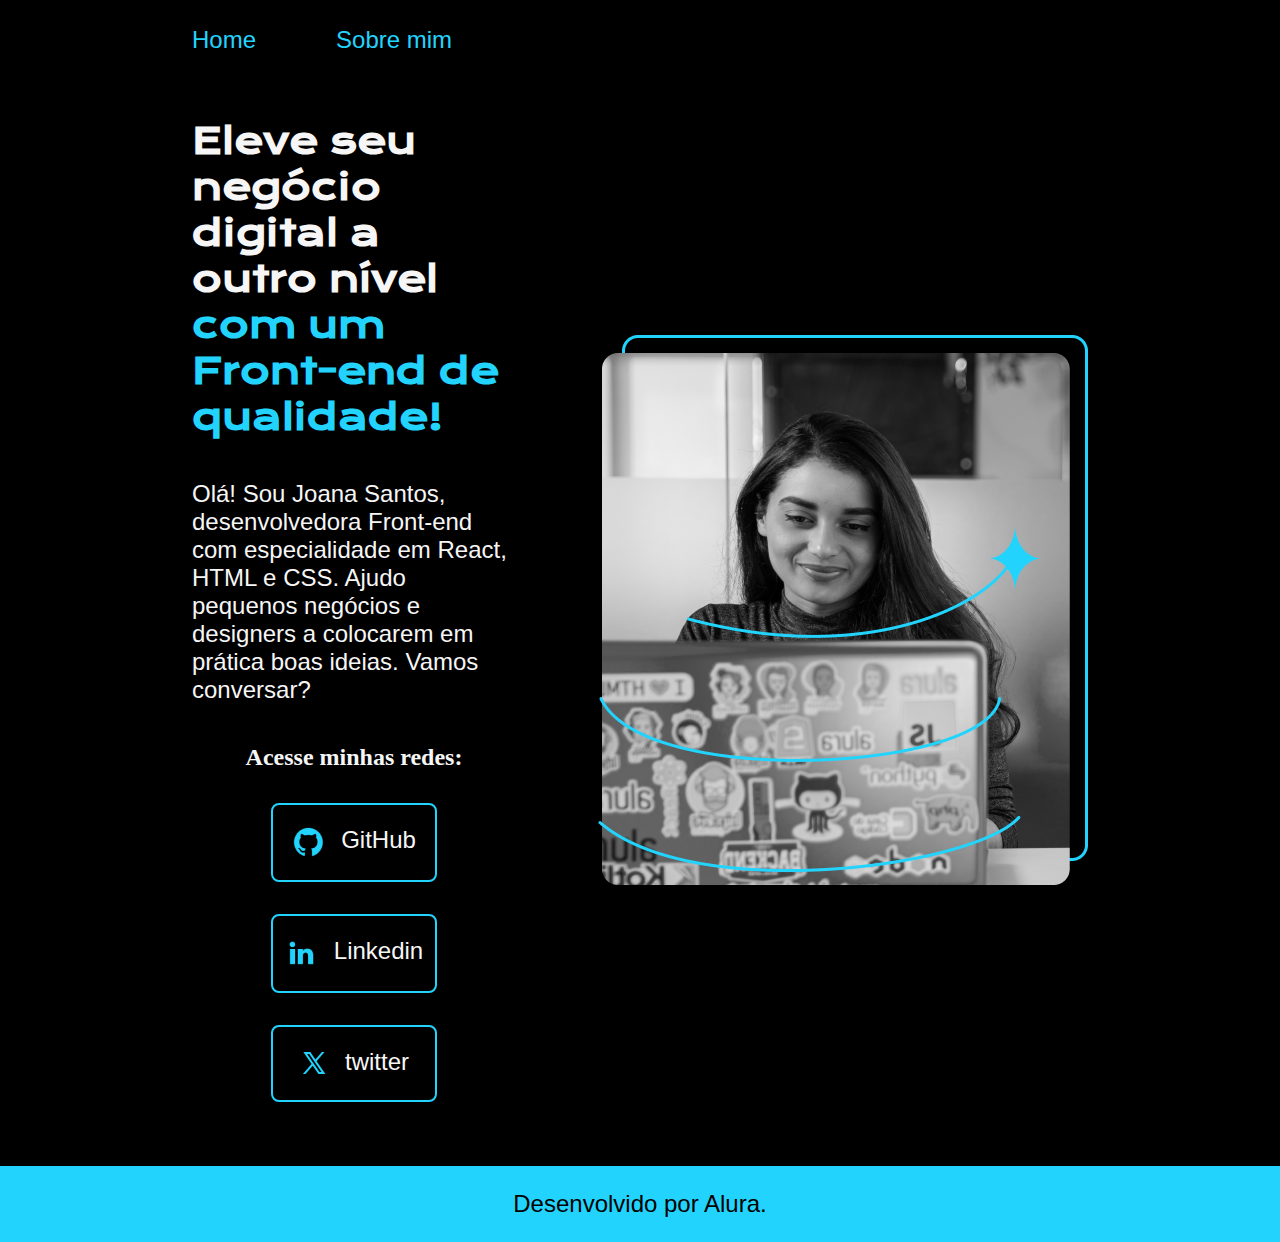
<file: index.html>
<!DOCTYPE html>
<html lang="pt-br">
<head>
    <meta charset="UTF-8">
    <meta http-equiv="X-UA-Compatible" content="IE=edge">
    <meta name="viewport" content="width=device-width, initial-scale=1.0">
    <title>Portfolio</title>
    <link rel="stylesheet" href="./styles/style.css">
</head>
<body>
    <header class="cabecalho">
        <nav class="cabecalho__menu">
            <a class="cabecalho__menu__link" href="index.html">Home</a>
            <a class="cabecalho__menu__link" href="about.html">Sobre mim</a>
        </nav>
    </header>
    <main class="apresentacao">
        <section class="apresentacao__conteudo">
            <h1 class="apresentacao__conteudo__titulo">Eleve seu negócio digital a outro nível <strong class="titulo-destaque">com um Front-end de qualidade!</strong></h1>
            <p class="apresentacao__conteudo__texto">Olá! Sou Joana Santos, desenvolvedora Front-end com especialidade em <span>React, HTML e CSS</span>. Ajudo pequenos negócios e designers a colocarem em prática boas ideias. Vamos conversar?</p>
            <div class="apresentacao__links">
                <h2 class="apresentacao__links__subtiulo">Acesse minhas redes:</h2>
                <a class="apresentacao__links__navegacao" href="https://github.com/rafaballerini">
                    <img src="./assets/github.png"> GitHub   
                </a>
                <a class="apresentacao__links__navegacao" href="https://linkedin.com/in/rafaellaballerini">
                    <img src="./assets/linkedin.png"> Linkedin   
                </a>
                <a class="apresentacao__links__navegacao" href="https://twitter.tv/guilimadev">
                    <img src="./assets/twitter-novo.png"> twitter
                </a>
            </div>
        </section>
        <img class="apresentação__imagem" src="./assets/imagem.png" alt="Foto da Joana Santos programando">
    </main>
    <footer class="rodape">
        <p>Desenvolvido por Alura.</p>
    </footer>
</body>
</html>
</file>
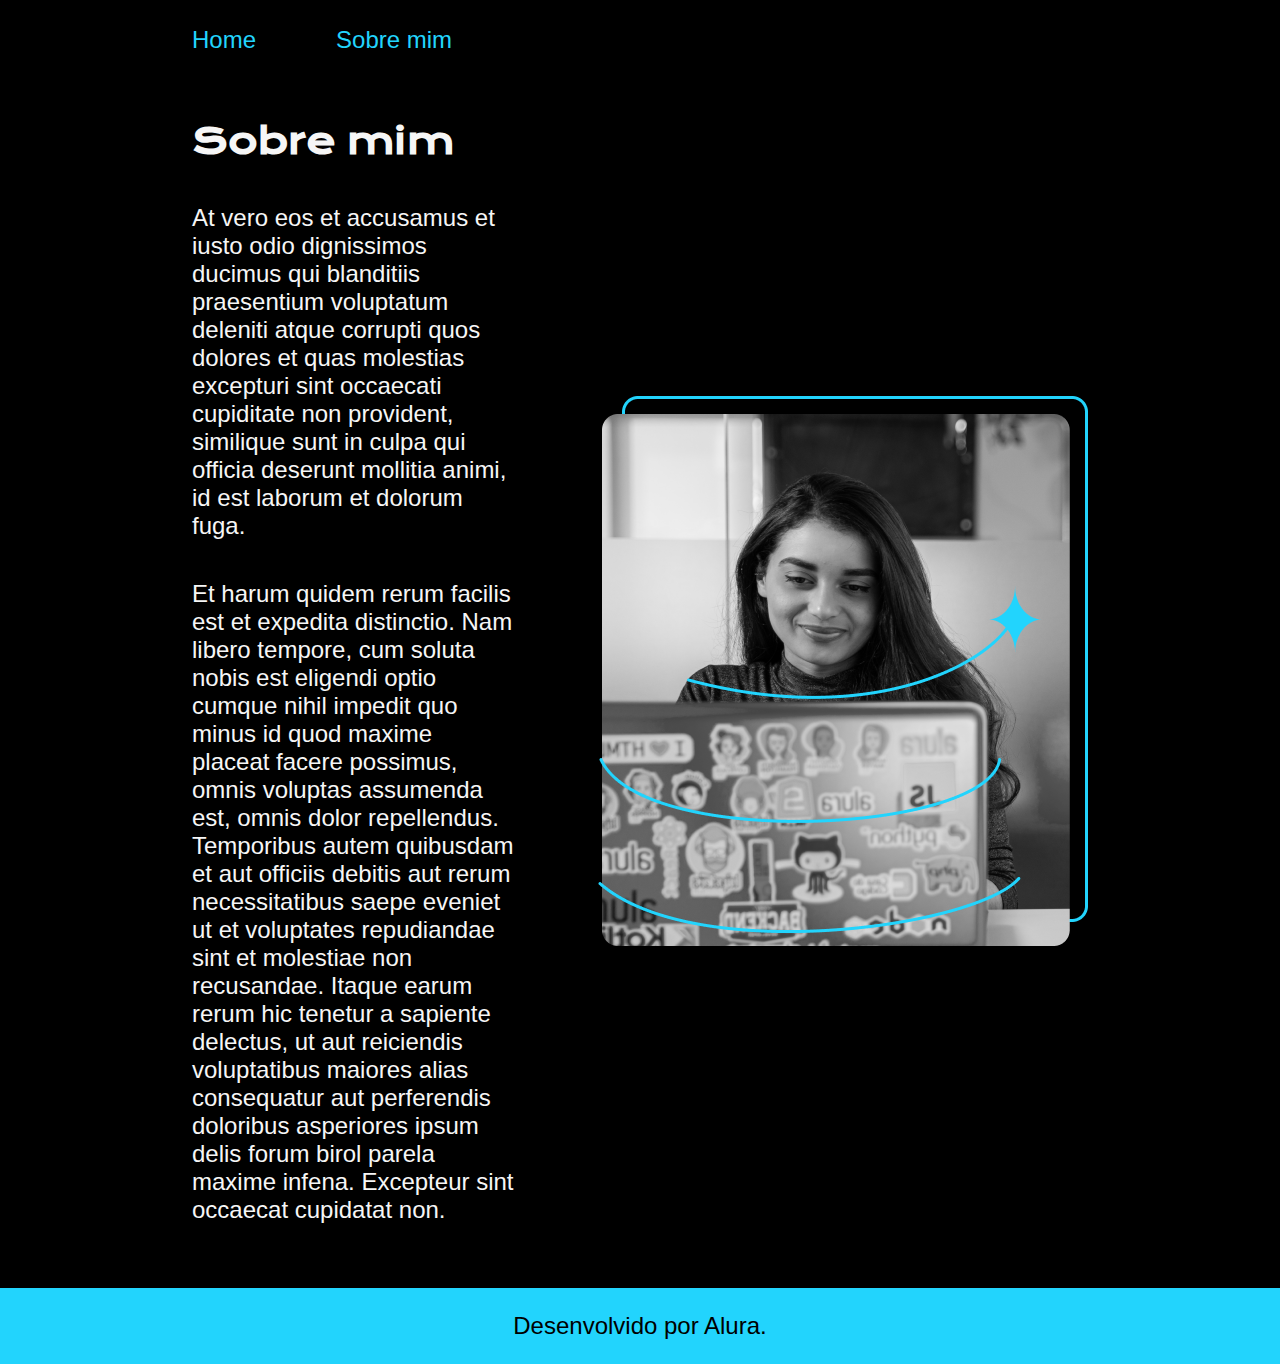
<file: about.html>
<!DOCTYPE html>
<html lang="pt-br">
<head>
    <meta charset="UTF-8">
    <meta http-equiv="X-UA-Compatible" content="IE=edge">
    <meta name="viewport" content="width=device-width, initial-scale=1.0">
    <title>Sobre mim</title>
    <link rel="stylesheet" href="./styles/style.css">
</head>
<body>

</body>
    <header class="cabecalho">
        <nav class="cabecalho__menu">
            <a class="cabecalho__menu__link" href="index.html">Home</a>
            <a class="cabecalho__menu__link" href="about.html">Sobre mim</a>
        </nav>
    </header>
    <main class="apresentacao">
        <section class="apresentacao__conteudo">
            <h1 class="apresentacao__conteudo__titulo" class="">Sobre mim</h1>
            <p class="apresentacao__conteudo__texto">At vero eos et accusamus et iusto odio dignissimos ducimus qui blanditiis praesentium voluptatum deleniti atque corrupti quos dolores et quas molestias excepturi sint occaecati cupiditate non provident, similique sunt in culpa qui officia deserunt mollitia animi, id est laborum et dolorum fuga.</p>
            <p class="apresentacao__conteudo__texto">Et harum quidem rerum facilis est et expedita distinctio. Nam libero tempore, cum soluta nobis est eligendi optio cumque nihil impedit quo minus id quod maxime placeat facere possimus, omnis voluptas assumenda est, omnis dolor repellendus. Temporibus autem quibusdam et aut officiis debitis aut rerum necessitatibus saepe eveniet ut et voluptates repudiandae sint et molestiae non recusandae. Itaque earum rerum hic tenetur a sapiente delectus, ut aut reiciendis voluptatibus maiores alias consequatur aut perferendis doloribus asperiores ipsum delis forum birol parela maxime infena. Excepteur sint occaecat cupidatat non.</p>
        </section>
        <img src="./assets/imagem.png" alt="Foto da Joana Santos programando">
    </main>
    <footer class="rodape">
        <p>Desenvolvido por Alura.</p>
    </footer>
</html>
</file>
<file: styles/style.css>
@import url('https://fonts.googleapis.com/css2?family=Krona+One&family=Montserrat&display=swap');

:root {
    --cor-primaria: #000000;
    --cor-secundaria: #F6F6F6;
    --cor-terciaria: #22D4FD;  
    --cor-hover: #272727;

    --fonte-primaria: 'Krona One', sans-serif;
    --fonte-secundaria: 'Monteserrat', sans-serif;
}

* {
    margin: 0;
    padding: 0;
}

body {
    /* height: 100vh; */
    box-sizing: border-box;
    background-color: var(--cor-primaria);
    color: var(--cor-secundaria);
}

.cabecalho {
    padding: 2% 0% 0% 15%;
}

.cabecalho__menu {
    display: flex;
    gap: 80px;
}

.cabecalho__menu__link {
    font-family: var(--fonte-secundaria);
    font-size: 1.5rem;
    font-weight: 600px;
    color: var(--cor-terciaria);
    text-decoration: none;
}

.apresentacao {
    padding: 5% 15%;
    display: flex;
    align-items: center;
    justify-content: space-between;
    gap: 82px;
}

.apresentacao__conteudo {
    Width: 50%;
    display: flex;
    flex-direction: column;
    gap: 40px;
}

.apresentacao__conteudo__titulo {
    font-size: 2.25rem;
    font-family: var(--fonte-primaria);
}

.titulo-destaque {
    color: var(--cor-terciaria);
}

.apresentacao__conteudo__texto {
    font-size: 1.5rem;
    font-family: var(--fonte-secundaria);
}

.apresentacao__links {
    display: flex;
    flex-direction:column;
    justify-content: space-between;
    align-items: center;
    gap: 32px;
}

.apresentacao__links__subtitulo {
    font-family: var(--fonte-primaria);
    font-weight: 400;
    font-size: 1.5rem;
}

.apresentacao__links__navegacao {
    /* background-color: #22d4fd; */
    display: flex;
    justify-content: center;
    gap: 16px;
    border: 2px solid var(--cor-terciaria);
    width: 50%;
    text-align: center;
    border-radius: 8px;
    font-size: 1.5rem;
    padding: 21.5px 0;
    text-decoration: none;
    color: var(--cor-secundaria);
    font-family: var(--fonte-secundaria);
}
.apresentacao__links__link:hover{
  background-color: var(--cor-hover);  
}

.apresentacao__imagem {
    width: 50%;
}

.rodape {
    padding: 24px;;
   color: var(--cor-primaria);
   background-color: var(--cor-terciaria); 
   text-align: center;
   font-family: var(--fonte-secundaria);
   font-size: 1.5rem; 
   font-weight: 400px;
}

@media (max-width: 1200px) {
    .cabecalho {
        padding: 10%;
    }

    .cabecalho__menu {
        justify-content: center;
    }

   .apresentacao {
    flex-direction: column-reverse;
    padding: 5%;
   } 

   .apresentacao__conteudo {
    width: auto;
   }
}
</file>
